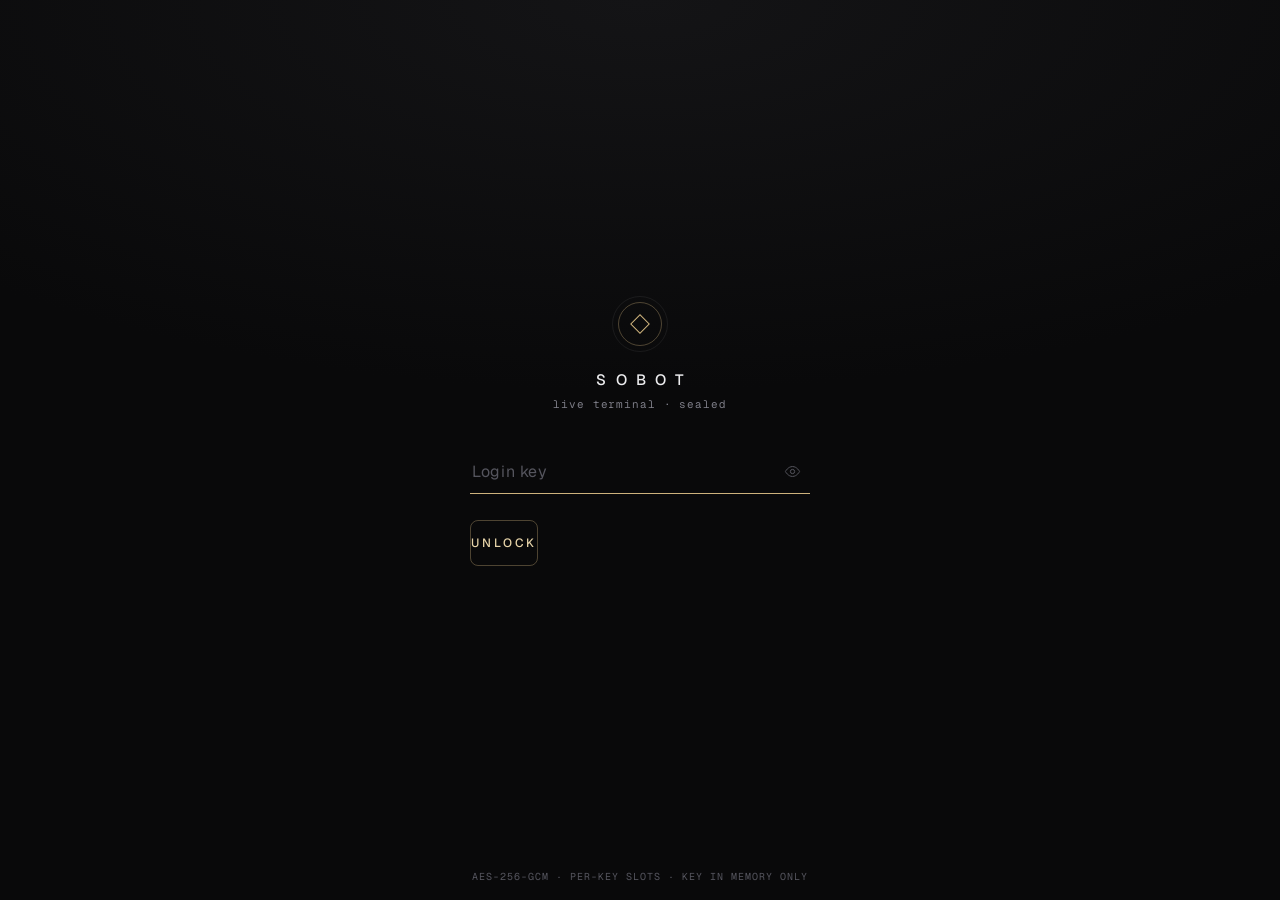
<file: index.html>
<!doctype html>
<html lang="en">
<head>
<meta charset="utf-8">
<meta name="viewport" content="width=device-width,initial-scale=1,viewport-fit=cover">
<meta http-equiv="Content-Security-Policy" content="default-src 'none'; script-src 'self'; style-src 'self' 'unsafe-inline'; font-src 'self'; img-src 'self' data: https://a.espncdn.com https://i.ytimg.com; manifest-src 'self'; worker-src 'self'; connect-src 'self' https://api.github.com https://gist.githubusercontent.com https://site.api.espn.com https://site.web.api.espn.com https://data-api.binance.vision https://fapi.binance.com wss://data-stream.binance.vision; base-uri 'none'; form-action 'none'; object-src 'none'; media-src 'self'; frame-src 'self' https://www.youtube-nocookie.com https://www.youtube.com">
<meta name="referrer" content="strict-origin-when-cross-origin">
<meta name="robots" content="noindex,nofollow,noarchive,nosnippet,noimageindex">
<meta name="googlebot" content="noindex,nofollow">
<meta name="theme-color" content="#09090a">
<meta name="color-scheme" content="dark">
<meta name="apple-mobile-web-app-capable" content="yes">
<meta name="mobile-web-app-capable" content="yes">
<meta name="apple-mobile-web-app-status-bar-style" content="black-translucent">
<meta name="format-detection" content="telephone=no">
<title>SOBOT</title>
<link rel="manifest" href="manifest.webmanifest">
<link rel="icon" href="icon-192.png">
<link rel="apple-touch-icon" href="icon-512.png">
<link rel="preload" href="fonts/geist.woff2" as="font" type="font/woff2" crossorigin>
<link rel="preload" href="fonts/geistmono.woff2" as="font" type="font/woff2" crossorigin>
<link rel="stylesheet" href="sobot.css">
<link rel="stylesheet" href="play.css">
<link rel="stylesheet" href="tutorial-video.css">
</head>
<body>
<section id="gate" class="gate" aria-label="Unlock">
  <div class="gate-body">
    <div class="crest" aria-hidden="true"></div>
    <div class="brand">SOBOT</div>
    <div class="gate-sub">live terminal · sealed</div>
    <form id="unlock" autocomplete="off" novalidate>
      <label class="field">
        <input id="pass" type="password" inputmode="text" autocomplete="off" autocapitalize="off" spellcheck="false" placeholder="Login key" aria-label="Login key">
        <button id="peek" type="button" class="peek" aria-label="Show login key"><svg viewBox="0 0 24 24"><path d="M2 12s3.6-7 10-7 10 7 10 7-3.6 7-10 7S2 12 2 12z"/><circle cx="12" cy="12" r="3"/></svg></button>
      </label>
      <button id="go" class="unseal" type="submit"><span>Unlock</span></button>
      <div id="gate-msg" class="gate-msg" role="status" aria-live="polite"></div>
    </form>
  </div>
  <div class="gate-foot">AES-256-GCM · per-key slots · key in memory only</div>
</section>

<div id="app" class="app hidden" aria-hidden="true">
  <header class="top">
    <div class="mark">SOBOT<i></i></div>
    <span class="clock num" id="clock"></span>
    <button id="fresh" class="fresh" type="button" aria-label="Data freshness"><i></i><span>—</span></button>
    <button id="langbtn" class="iconbtn" type="button" aria-label="Language" title="Language"><span class="lang-mark">अ</span></button>
    <button id="alertbtn" class="iconbtn" type="button" aria-label="Price alerts" title="Price alerts">
      <svg viewBox="0 0 24 24" class="ico"><path d="M12 4a5 5 0 0 1 5 5v2.2c0 .8.3 1.6.9 2.2L19 15H5l1.1-1.6A3.2 3.2 0 0 0 7 11.2V9a5 5 0 0 1 5-5z"/><path d="M9 15a3 3 0 0 0 6 0"/></svg>
    </button>
    <button id="lock" class="lockbtn" type="button" aria-label="Lock now">
      <svg viewBox="0 0 36 36" class="idle-ring"><circle cx="18" cy="18" r="16"/></svg>
      <svg viewBox="0 0 24 24" class="ico"><path d="M7 11V8a5 5 0 0 1 10 0v3"/><rect x="5" y="11" width="14" height="10" rx="2"/></svg>
    </button>
  </header>
  <div class="tape" aria-label="Live ticker"><div class="tape-track" id="tape"></div></div>
  <main id="view" tabindex="-1"></main>
  <nav class="dock" id="dock" aria-label="Sections">
    <i class="dock-pill" id="pill"></i>
    <button data-go="home"><svg viewBox="0 0 24 24"><path d="M4 10.5 12 4l8 6.5V20H4z"/><path d="M10 20v-5h4v5"/></svg><span>Home</span></button>
    <button data-go="pulse"><svg viewBox="0 0 24 24"><path d="M3 17l5-6 4 3 4-7 5 5"/><path d="M3 21h18"/></svg><span>Markets</span></button>
    <button data-go="world"><svg viewBox="0 0 24 24"><circle cx="12" cy="12" r="9"/><path d="M3 12h18M12 3c2.6 2.8 3.9 5.8 3.9 9s-1.3 6.2-3.9 9c-2.6-2.8-3.9-5.8-3.9-9S9.4 5.8 12 3z"/></svg><span>News</span></button>
    <button data-go="play"><svg viewBox="0 0 24 24"><rect x="4" y="4" width="16" height="16" rx="3"/><path d="M9 8l8 4-8 4z"/></svg><span data-i18n="play">Play</span></button>
    <button data-go="sports"><svg viewBox="0 0 24 24"><circle cx="12" cy="12" r="9"/><path d="M12 7l4 3-1.5 4.8h-5L8 10z"/><path d="M12 3v4M21 10.5l-5-.5M18 19l-3.5-4.2M6 19l3.5-4.2M3 10.5l5-.5"/></svg><span>Sports</span></button>
  </nav>
  <div id="toast" class="toast" role="status" aria-live="polite"></div>
</div>
<script src="config.js"></script>
<script src="markets_x.js"></script>
<script src="feed.js"></script>
<script src="world.js"></script>
<script src="live.js"></script>
<script src="chi.js"></script>
<script src="play.js"></script>
<script src="teach.js"></script>
<script src="tutorial-video.js"></script>
<script src="chi9.js"></script>
<script src="app.js"></script>
</body>
</html>
</file>
<file: sobot.css>
/* SOBOT · live terminal. Graphite + champagne. Self-hosted Geist / Geist Mono (OFL). */
@font-face{font-family:Geist;src:url(fonts/geist.woff2) format('woff2');font-weight:100 900;font-display:swap}
@font-face{font-family:GeistMono;src:url(fonts/geistmono.woff2) format('woff2');font-weight:100 900;font-display:swap}
:root{
  --bg:#09090a;--s0:#0d0d0f;--s1:#111113;--s2:#17171a;--s3:#1e1e22;
  --line:rgba(255,255,255,.065);--line2:rgba(255,255,255,.11);
  --tx:#ececee;--tx2:#b4b4bb;--mu:#7d7d87;--dim:#55555e;
  --gold:#cdb27c;--gold2:#e6d3a8;--goldd:rgba(205,178,124,.14);--goldl:rgba(205,178,124,.35);
  --up:#5fb98e;--dn:#d9706b;--upd:rgba(95,185,142,.13);--dnd:rgba(217,112,107,.13);--amb:#d2a54f;
  --sans:Geist,-apple-system,BlinkMacSystemFont,'Segoe UI',Inter,system-ui,sans-serif;
  --mono:GeistMono,ui-monospace,SFMono-Regular,Menlo,monospace;
  --r:10px;--ease:cubic-bezier(.22,.8,.24,1);
  --safe-b:env(safe-area-inset-bottom,0px);--safe-t:env(safe-area-inset-top,0px);
  --dockbg:rgba(11,11,12,.92);--topbg:rgba(9,9,10,.86)
}
html[data-theme=light]{
  color-scheme:light;
  --bg:#f4f2ed;--s0:#faf8f4;--s1:#ffffff;--s2:#f0eee8;--s3:#e7e3da;
  --line:rgba(20,18,14,.08);--line2:rgba(20,18,14,.14);
  --tx:#1a1916;--tx2:#4a4843;--mu:#6f6c65;--dim:#8a8680;
  --gold:#8a6d32;--gold2:#6e5420;--goldd:rgba(138,109,50,.12);--goldl:rgba(138,109,50,.35);
  --up:#1f7a4d;--dn:#b44540;--upd:rgba(31,122,77,.12);--dnd:rgba(180,69,64,.12);--amb:#9a6f1c;
  --dockbg:rgba(250,248,244,.94);--topbg:rgba(244,242,237,.9)
}
*{box-sizing:border-box;margin:0;padding:0}
html{background:var(--bg);color-scheme:dark;-webkit-text-size-adjust:100%;text-size-adjust:100%}
body{font:400 13px/1.45 var(--sans);color:var(--tx);background:var(--bg);min-height:100vh;-webkit-font-smoothing:antialiased;-moz-osx-font-smoothing:grayscale;font-feature-settings:'ss01','cv11';overscroll-behavior-y:none;-webkit-tap-highlight-color:transparent}
button{font:inherit;color:inherit;background:none;border:0;cursor:pointer}
a{color:inherit;text-decoration:none}
input{font:inherit;color:inherit}
.hidden{display:none!important}
.num,.m{font-family:var(--mono);font-variant-numeric:tabular-nums;font-feature-settings:'tnum','zero' 0;letter-spacing:-.01em}
.up{color:var(--up)}.dn,.down{color:var(--dn)}.flat{color:var(--mu)}
.mu{color:var(--mu)}.dim{color:var(--dim)}.gold{color:var(--gold)}.tx2{color:var(--tx2)}
::selection{background:var(--goldl)}

/* ── gate ── */
.gate{position:fixed;inset:0;z-index:50;display:flex;flex-direction:column;align-items:center;justify-content:center;padding:32px 28px calc(28px + var(--safe-b));background:radial-gradient(120% 70% at 50% 0%,#141416 0%,var(--bg) 62%);transition:opacity .5s var(--ease)}
.gate.leaving{opacity:0;pointer-events:none}
.gate-body{width:min(100%,340px);display:flex;flex-direction:column;align-items:stretch}
.crest{width:44px;height:44px;margin:0 auto 26px;border:1px solid var(--goldl);border-radius:50%;display:grid;place-items:center;position:relative}
.crest::before{content:'';width:12px;height:12px;border:1px solid var(--gold);transform:rotate(45deg)}
.crest::after{content:'';position:absolute;inset:-7px;border-radius:50%;border:1px solid var(--line)}
.gate.working .crest::after{border-top-color:var(--gold);animation:spin 1.1s linear infinite}
.brand{font:500 15px/1 var(--sans);letter-spacing:.62em;text-indent:.62em;text-align:center;color:var(--tx)}
.gate-sub{margin:12px 0 40px;text-align:center;font:400 11px/1 var(--mono);letter-spacing:.08em;color:var(--mu)}
.field{display:flex;align-items:center;border-bottom:1px solid var(--line2);transition:border-color .25s}
.field:focus-within{border-color:var(--gold)}
.field input{flex:1;min-width:0;background:none;border:0;outline:0;padding:12px 2px;font:400 16px/1.2 var(--mono);letter-spacing:.06em}
.field input::placeholder{color:var(--dim);letter-spacing:.04em;font-family:var(--sans)}
.peek{width:36px;height:36px;color:var(--dim);display:grid;place-items:center}
.peek svg{width:17px;height:17px;fill:none;stroke:currentColor;stroke-width:1.4}
.peek.on{color:var(--gold)}
.unseal{margin-top:26px;height:46px;border:1px solid var(--goldl);border-radius:8px;color:var(--gold2);font:500 12px/1 var(--sans);letter-spacing:.24em;text-transform:uppercase;transition:background .2s,border-color .2s,transform .12s}
.unseal:hover{background:var(--goldd);border-color:var(--gold)}
.unseal:active{transform:scale(.985)}
.unseal:disabled{opacity:.5}
.bio{margin-top:12px;height:42px;border:1px solid var(--line2);border-radius:8px;color:var(--tx2);font-size:12px;letter-spacing:.04em}
.gate-msg{min-height:20px;margin-top:16px;text-align:center;font-size:12px;color:var(--mu)}
.gate-msg.err{color:var(--dn)}
#remember-wrap{display:flex;gap:8px;align-items:center;justify-content:center}
#remember-wrap input{accent-color:var(--gold)}
.gate-foot{position:absolute;bottom:calc(18px + var(--safe-b));font:400 10px/1 var(--mono);letter-spacing:.1em;color:var(--dim);text-transform:uppercase}
.shake{animation:shake .42s}

/* ── shell ── */
.app{min-height:100vh;padding-bottom:calc(74px + var(--safe-b))}
.app.reveal{animation:fadein .6s var(--ease) backwards}
.top{position:sticky;top:0;z-index:20;display:flex;align-items:center;gap:6px;height:calc(48px + var(--safe-t));padding:var(--safe-t) 16px 0;background:var(--topbg);-webkit-backdrop-filter:saturate(1.2) blur(14px);backdrop-filter:saturate(1.2) blur(14px);border-bottom:1px solid var(--line)}
.mark{font:500 12px/1 var(--sans);letter-spacing:.5em;color:var(--tx)}
.mark i{display:inline-block;width:5px;height:5px;margin:0 0 2px 2px;background:var(--gold);transform:rotate(45deg)}
.clock{margin-left:auto;font:400 11px/1 var(--mono);color:var(--mu)}
.fresh{display:flex;align-items:center;gap:6px;height:26px;padding:0 9px;border:1px solid var(--line);border-radius:6px;font:400 10.5px/1 var(--mono);color:var(--mu)}
.fresh i{width:5px;height:5px;border-radius:50%;background:var(--up)}
.fresh.stale i{background:var(--amb)}.fresh.dead i{background:var(--dn)}
.lockbtn{position:relative;width:30px;height:30px;display:grid;place-items:center;color:var(--tx2)}
.lockbtn .ico{width:15px;height:15px;fill:none;stroke:currentColor;stroke-width:1.5}
.idle-ring{position:absolute;inset:0;width:30px;height:30px;transform:rotate(-90deg)}
.idle-ring circle{fill:none;stroke:var(--line2);stroke-width:1;stroke-dasharray:100.5;stroke-dashoffset:0;transition:stroke-dashoffset 1s linear}
.lockbtn.warn{color:var(--amb)}.lockbtn.warn .idle-ring circle{stroke:var(--amb)}
.tape{height:28px;overflow:hidden;border-bottom:1px solid var(--line);background:var(--s0);-webkit-mask:linear-gradient(90deg,transparent,#000 4%,#000 96%,transparent);mask:linear-gradient(90deg,transparent,#000 4%,#000 96%,transparent)}
.tape-track{display:flex;width:max-content;height:100%;align-items:center;animation:tape 80s linear infinite}
.tk{display:flex;align-items:center;gap:6px;padding:0 14px;font:400 11px/1 var(--mono);color:var(--tx2);white-space:nowrap;border-right:1px solid var(--line)}
.tk b{font:500 10px/1 var(--sans);letter-spacing:.08em;color:var(--mu);text-transform:uppercase}
.tk.flash-up .px{color:var(--up)}.tk.flash-down .px{color:var(--dn)}
#view{outline:0;display:block;max-width:1240px;margin:0 auto;padding:14px 14px 10px}
.view{animation:fadein .28s var(--ease) backwards}

/* ── dock ── */
.dock{position:fixed;z-index:30;left:0;right:0;bottom:0;display:flex;height:calc(60px + var(--safe-b));padding:0 6px var(--safe-b);background:var(--dockbg);-webkit-backdrop-filter:saturate(1.2) blur(16px);backdrop-filter:saturate(1.2) blur(16px);border-top:1px solid var(--line)}
.dock button{flex:1;display:flex;flex-direction:column;align-items:center;justify-content:center;gap:3px;color:var(--dim);font:500 8.5px/1 var(--sans);letter-spacing:.08em;text-transform:uppercase;transition:color .2s;min-width:0}
.dock svg{width:19px;height:19px;fill:none;stroke:currentColor;stroke-width:1.4;stroke-linecap:round;stroke-linejoin:round}
.dock button.on{color:var(--tx)}
.dock-pill{position:absolute;top:-1px;left:0;height:1px;background:var(--gold);transition:transform .35s var(--ease),width .35s var(--ease)}

/* ── typography / layout ── */
.h{display:flex;align-items:baseline;justify-content:space-between;gap:10px;margin:22px 2px 9px}
.h:first-child{margin-top:4px}
.h h2{font:500 10.5px/1 var(--sans);letter-spacing:.16em;text-transform:uppercase;color:var(--tx2)}
.h small{font:400 10.5px/1.2 var(--mono);color:var(--dim);text-align:right}
.cols{display:grid;gap:0 18px}
.p{background:var(--s1);border:1px solid var(--line);border-radius:var(--r);overflow:hidden}
.p+.p{margin-top:10px}
.pp{padding:14px}
.lbl{font:500 10px/1.2 var(--sans);letter-spacing:.13em;text-transform:uppercase;color:var(--mu)}
.note{font-size:11.5px;color:var(--mu);line-height:1.5}
.p .note{padding:10px 14px;border-top:1px solid var(--line)}
.pp .note,.note.bare{padding:0;border:0}
.src{display:block;margin:7px 2px 0;font:400 10px/1.4 var(--mono);color:var(--dim)}
.pad{height:8px}

/* hero */
.hero{padding:16px 16px 0}
.hero .row1{display:flex;justify-content:space-between;align-items:flex-start;gap:8px}
.big{font:300 34px/1.05 var(--sans);letter-spacing:-.025em;font-variant-numeric:tabular-nums;margin-top:8px}
.big small{font-size:18px;color:var(--mu);margin-left:2px}
.sub{display:flex;flex-wrap:wrap;gap:4px 14px;margin-top:8px;font:400 12px/1.3 var(--mono)}
.sub span{color:var(--mu)}.sub b{font-weight:500}
.tag{display:inline-flex;align-items:center;height:19px;padding:0 7px;border:1px solid var(--line2);border-radius:4px;font:500 9.5px/1 var(--sans);letter-spacing:.14em;text-transform:uppercase;color:var(--mu);white-space:nowrap}
.tag.g{border-color:var(--goldl);color:var(--gold)}
.tag.u{border-color:rgba(95,185,142,.35);color:var(--up)}
.tag.d{border-color:rgba(217,112,107,.35);color:var(--dn)}
.tag.a{border-color:rgba(210,165,79,.35);color:var(--amb)}
.chartw{position:relative;margin:10px -16px 0}
.chartw canvas{display:block;width:100%;height:150px;touch-action:pan-y}
.chartw.sm canvas{height:110px}
.scrub{position:absolute;top:6px;left:16px;font:400 10.5px/1.35 var(--mono);color:var(--mu);opacity:0;transition:opacity .15s;pointer-events:none}
.scrub b{color:var(--tx);font-weight:500}
.scrub.on{opacity:1}
.tgl{display:inline-flex;border:1px solid var(--line);border-radius:6px;overflow:hidden}
.tgl button{height:22px;padding:0 9px;font:500 10px/1 var(--sans);letter-spacing:.08em;color:var(--mu);text-transform:uppercase}
.tgl button.on{background:var(--s3);color:var(--tx)}

/* KPI strip */
.kpis{display:grid;grid-template-columns:repeat(3,1fr);border-top:1px solid var(--line)}
.kpis>div{padding:11px 14px;border-right:1px solid var(--line);border-bottom:1px solid var(--line);min-width:0}
.kpis>div:nth-child(3n){border-right:0}
.kpis.k4{grid-template-columns:repeat(2,1fr)}
.kpis.k4>div:nth-child(3n){border-right:1px solid var(--line)}
.kpis.k4>div:nth-child(2n){border-right:0}
.kpis .v{margin-top:5px;font:400 14px/1.15 var(--mono);font-variant-numeric:tabular-nums;white-space:nowrap;overflow:hidden;text-overflow:ellipsis}
.kpis .v small{font-size:10.5px;color:var(--mu)}
.p>.kpis:first-child{border-top:0}
.kpis>div.last-row{border-bottom:0}

/* tables */
.tw{overflow-x:auto;-webkit-overflow-scrolling:touch;scrollbar-width:none}
.tw::-webkit-scrollbar{display:none}
table.t{width:100%;border-collapse:collapse;font-size:12px}
.t th{position:sticky;top:0;padding:8px 10px;background:var(--s1);border-bottom:1px solid var(--line);font:500 9.5px/1 var(--sans);letter-spacing:.11em;text-transform:uppercase;color:var(--dim);text-align:right;white-space:nowrap}
.t td{padding:8px 10px;border-bottom:1px solid var(--line);text-align:right;font-family:var(--mono);font-variant-numeric:tabular-nums;white-space:nowrap;color:var(--tx)}
.t tr:last-child td{border-bottom:0}
.t th:first-child,.t td:first-child{text-align:left;padding-left:14px}
.t th:last-child,.t td:last-child{padding-right:14px}
.t td.l,.t th.l{text-align:left}
.t td.n{font-family:var(--sans);font-weight:500;letter-spacing:0}
.t td.n small{display:block;font:400 10px/1.3 var(--mono);color:var(--dim);margin-top:2px}
.t td.w{white-space:normal;min-width:160px;font-family:var(--sans)}
.t tbody tr{transition:background .15s}
.t tbody tr:hover{background:rgba(255,255,255,.018)}
.t tr.hl td{background:rgba(205,178,124,.05)}
.t tr.hl td:first-child{box-shadow:inset 2px 0 0 var(--gold)}
.t .bar{position:relative;display:inline-block;width:56px;height:3px;background:var(--line);border-radius:2px;vertical-align:middle;overflow:hidden}
.t .bar i{position:absolute;inset:0 auto 0 0;background:var(--tx2);border-radius:2px}
.t .bar.u i{background:var(--up)}.t .bar.d i{background:var(--dn)}.t .bar.g i{background:var(--gold)}
.t .bar.r i{left:auto;right:0}
.t .tag{height:17px;font-size:8.5px;padding:0 5px}
.t img.lg{width:16px;height:16px;object-fit:contain;vertical-align:-3px;margin-right:7px}
.dot{display:inline-block;width:6px;height:6px;border-radius:50%;background:var(--dim);vertical-align:1px;margin-right:7px}
.dot.u{background:var(--up)}.dot.d{background:var(--dn)}.dot.a{background:var(--amb)}.dot.g{background:var(--gold)}
.dot.live{background:var(--dn);animation:breathe 2s ease-in-out infinite}
.spk{width:64px;height:18px;vertical-align:middle;overflow:visible}
.spk path{fill:none;stroke-width:1.1;stroke-linejoin:round;stroke-linecap:round}
.spk.u path{stroke:var(--up)}.spk.d path{stroke:var(--dn)}.spk.f path{stroke:var(--mu)}.spk.g path{stroke:var(--gold)}

/* range */
.rng{position:relative;display:inline-block;width:64px;height:9px;vertical-align:middle}
.rng::before{content:'';position:absolute;left:0;right:0;top:4px;height:1px;background:var(--line2)}
.rng i{position:absolute;top:1px;width:1.5px;height:7px;background:var(--tx);margin-left:-.75px}

/* segmented */
.seg{position:relative;display:flex;gap:0;margin:0 -14px 12px;padding:0 10px;overflow-x:auto;scrollbar-width:none;border-bottom:1px solid var(--line)}
.seg::-webkit-scrollbar{display:none}
.seg button{position:relative;flex:none;height:36px;padding:0 10px;font:500 11px/1 var(--sans);letter-spacing:.08em;text-transform:uppercase;color:var(--mu);transition:color .2s;white-space:nowrap}
.seg button.on{color:var(--tx)}
.seg button .badge{margin-left:5px;font:500 9.5px/1 var(--mono);color:var(--dn)}
.seg-pill{position:absolute;bottom:-1px;left:0;height:1px;background:var(--gold);transition:transform .3s var(--ease),width .3s var(--ease)}
.seg.s2{margin:0 0 10px;padding:0;border:0;gap:6px}
.seg.s2 button{height:26px;padding:0 10px;border:1px solid var(--line);border-radius:6px;font-size:10px}
.seg.s2 button.on{border-color:var(--goldl);color:var(--gold2);background:var(--goldd)}
.seg.s2 .seg-pill{display:none}

/* lists */
.li{display:flex;gap:11px;align-items:flex-start;padding:10px 14px;border-bottom:1px solid var(--line)}
.li:last-child{border-bottom:0}
.li .t{flex:1;min-width:0}
.li .t b{display:block;font-weight:450;font-size:12.5px;line-height:1.4;color:var(--tx)}
.li .t span{display:block;margin-top:3px;font:400 10.5px/1.3 var(--mono);color:var(--dim)}
.li .r{flex:none;text-align:right;font:400 11.5px/1.3 var(--mono)}
.li .sev{flex:none;width:3px;align-self:stretch;border-radius:2px;background:var(--line2)}
.li .sev.s3{background:var(--dn)}.li .sev.s2{background:var(--amb)}.li .sev.s1{background:var(--dim)}
a.li:hover .t b{color:var(--gold2)}
.empty{padding:22px 14px;text-align:center;color:var(--dim);font-size:12px}
.sk{height:120px;border-radius:var(--r);background:linear-gradient(90deg,var(--s1),var(--s2),var(--s1));background-size:200% 100%;animation:shimmer 1.4s linear infinite}

/* sector heat */
.heat{display:grid;grid-template-columns:repeat(3,1fr);gap:1px;background:var(--line)}
.heat>div{padding:9px 10px;background:var(--s1);min-width:0}
.heat b{display:block;font:500 10.5px/1.2 var(--sans);color:var(--tx2);white-space:nowrap;overflow:hidden;text-overflow:ellipsis}
.heat span{display:block;margin-top:3px;font:400 12px/1 var(--mono)}

/* breadth */
.breadth{display:flex;height:4px;border-radius:2px;overflow:hidden;background:var(--line);margin:10px 0 8px}
.breadth i{display:block;height:100%}
.breadth .a{background:var(--up)}.breadth .d{background:var(--dn)}.breadth .n{background:var(--dim)}
.legend{display:flex;justify-content:space-between;font:400 11px/1 var(--mono);color:var(--mu)}

/* bars (daily) */
.days{display:flex;align-items:center;gap:3px;height:96px;padding:10px 14px}
.days>div{flex:1;display:flex;flex-direction:column;align-items:center;height:100%;justify-content:center;position:relative}
.days i{display:block;width:100%;max-width:16px;background:var(--up);opacity:.85;border-radius:1px}
.days i.neg{background:var(--dn)}
.days>div::before{content:'';position:absolute;left:0;right:0;top:50%;height:1px;background:var(--line)}
.days .pos{margin-top:auto;margin-bottom:50%}
.days .ng{margin-top:50%;margin-bottom:auto}
.days span{position:absolute;bottom:-2px;font:400 8.5px/1 var(--mono);color:var(--dim)}

/* world map */
.map{position:relative;background:#0b0b0d;border-bottom:1px solid var(--line)}
.map svg{display:block;width:100%;height:auto}
.map .land{fill:#1b1b1f;stroke:#2a2a30;stroke-width:.5}
.map .grid line{stroke:rgba(255,255,255,.035);stroke-width:.5}
.map .pin{stroke:none}
.map .pin.s3{fill:var(--dn)}.map .pin.s2{fill:var(--amb)}.map .pin.s1{fill:#8a8a93}
.map .halo{fill:none;stroke-width:.8}
.map .halo.s3{stroke:var(--dn)}.map .halo.s2{stroke:var(--amb)}
.map .pulse{animation:ping 2.6s var(--ease) infinite;transform-box:fill-box;transform-origin:center}
.map .cp{fill:none;stroke:var(--gold);stroke-width:1.1}
.map .cp.hi{fill:var(--gold)}
.map text{font:500 8px var(--sans);fill:var(--tx2);letter-spacing:.04em}
.map .mlegend{position:absolute;left:10px;bottom:8px;display:flex;gap:10px;font:400 9.5px/1 var(--mono);color:var(--mu)}
.map .mlegend i{display:inline-block;width:6px;height:6px;border-radius:50%;margin-right:4px;vertical-align:0}
.risk{display:flex;align-items:center;gap:14px}
.risk .lvl{display:flex;gap:3px}
.risk .lvl i{width:22px;height:6px;border-radius:1px;background:var(--s3)}
.risk .lvl i.on{background:var(--gold)}
.risk .lvl i.on.hot{background:var(--dn)}
.wp{display:flex;align-items:center;gap:6px;font:400 10.5px/1 var(--mono);color:var(--mu)}
.wp .bar{flex:1;height:3px;background:var(--line2);border-radius:2px;overflow:hidden;position:relative}
.wp .bar i{position:absolute;inset:0 auto 0 0;background:var(--gold)}

/* games */
.g{padding:11px 14px;border-bottom:1px solid var(--line)}
.g:last-child{border-bottom:0}
.g .meta{display:flex;justify-content:space-between;gap:8px;font:400 10px/1.2 var(--mono);color:var(--dim);margin-bottom:7px}
.g .meta b{font-weight:500;color:var(--mu);letter-spacing:.04em}
.g .meta .lvt{color:var(--dn)}
.g .tm{display:flex;align-items:center;gap:9px;padding:3px 0}
.g .tm .ab{flex:none;width:20px;height:20px;display:grid;place-items:center;font:600 8px/1 var(--sans);color:var(--mu);border-radius:4px;background:var(--s2);overflow:hidden}
.g .tm .ab img{width:20px;height:20px;object-fit:contain}
.g .tm .nm{flex:1;min-width:0;font-size:12.5px;white-space:nowrap;overflow:hidden;text-overflow:ellipsis;color:var(--tx2)}
.g .tm.win .nm{color:var(--tx);font-weight:500}
.g .tm .sc{font:400 13px/1 var(--mono);color:var(--tx2);text-align:right}
.g .tm.win .sc{color:var(--tx)}
.g .tm.long{flex-wrap:wrap}.g .tm.long .sc{flex-basis:100%;padding-left:29px;font-size:11.5px;margin-top:2px;text-align:left}
.g .det{margin-top:6px;font-size:11px;color:var(--mu)}
.g .wp{margin-top:8px}
.bump{animation:bump 1.2s var(--ease)}

/* money */
.state{font:500 13px/1 var(--sans);letter-spacing:.32em;color:var(--gold)}
.state.armed{color:var(--dn)}
.capbar{height:3px;margin:14px 0 6px;background:var(--line2);border-radius:2px;overflow:hidden}
.capbar i{display:block;height:100%;background:var(--gold);width:0;transition:width 1s var(--ease)}
.ck{flex:none;width:16px;height:16px;border-radius:50%;display:grid;place-items:center;font-size:9px;border:1px solid var(--line2);color:var(--dim)}
.ck.y{border-color:rgba(95,185,142,.5);color:var(--up)}
.ck.n{border-color:rgba(217,112,107,.4);color:var(--dn)}
code{font:400 11px var(--mono);color:var(--gold2)}

.toast{position:fixed;left:50%;bottom:calc(76px + var(--safe-b));z-index:60;transform:translate(-50%,10px);padding:9px 14px;border:1px solid var(--line2);border-radius:8px;background:var(--s2);font-size:12px;color:var(--tx2);opacity:0;pointer-events:none;transition:opacity .2s,transform .2s var(--ease)}
.toast.on{opacity:1;transform:translate(-50%,0)}

@media (min-width:720px){
  .heat{grid-template-columns:repeat(5,1fr)}
  .kpis{grid-template-columns:repeat(6,1fr)}
  .kpis>div:nth-child(3n){border-right:1px solid var(--line)}
  .kpis>div:nth-child(6n){border-right:0}
  .kpis.k4{grid-template-columns:repeat(4,1fr)}
  .kpis.k4>div:nth-child(2n){border-right:1px solid var(--line)}.kpis.k4>div:nth-child(4n){border-right:0}
  .big{font-size:42px}
  .chartw canvas{height:190px}
}
@media (min-width:1000px){
  .app{padding:0 0 0 76px}
  .dock{top:0;right:auto;bottom:0;width:76px;height:auto;flex-direction:column;justify-content:flex-start;padding:70px 0 0;border-top:0;border-right:1px solid var(--line)}
  .dock button{flex:none;height:62px}
  .dock-pill{top:0;left:-1px;width:1px!important;height:62px}
  .top{padding-left:20px}
  #view{padding:18px 24px}
  .cols{grid-template-columns:1fr 1fr}
  .cols.c3{grid-template-columns:1.25fr 1fr}
  .seg{margin:0 0 14px;padding:0}
  .toast{bottom:24px}
}
@keyframes spin{to{transform:rotate(360deg)}}
@keyframes shake{20%{transform:translateX(-8px)}40%{transform:translateX(7px)}60%{transform:translateX(-4px)}80%{transform:translateX(2px)}}
@keyframes tape{to{transform:translateX(-50%)}}
@keyframes fadein{from{opacity:0;transform:translateY(4px)}}
@keyframes shimmer{to{background-position:-200% 0}}
@keyframes breathe{50%{opacity:.35}}
@keyframes ping{0%{opacity:.9;transform:scale(.6)}100%{opacity:0;transform:scale(2.4)}}
@keyframes bump{0%{color:var(--gold2)}100%{color:inherit}}
@media (prefers-reduced-motion:reduce){*,*::before,*::after{animation-duration:.001ms!important;animation-iteration-count:1!important;transition-duration:.001ms!important}}
.rl{margin-top:6px;font:300 26px/1 var(--sans)}.rl span{font-size:14px}
.rr{margin-left:auto;text-align:right}.rr .note{margin-top:6px}
.lg-h{background:var(--dn)}.lg-e{background:var(--amb)}.lg-w{background:#8a8a93}.lg-c{background:var(--gold);border-radius:0!important;transform:rotate(45deg)}
.state{margin-top:10px}.mt{margin-top:12px}
.mq{font-weight:500}
.hero .seg.s2{margin:0}
.brief p{font-size:12.5px;line-height:1.55;color:var(--tx2)}.brief p+p{margin-top:8px}
.cols{grid-template-columns:minmax(0,1fr)}
.cols>div{min-width:0}
#view{overflow-x:hidden}
@media (min-width:1000px){.cols{grid-template-columns:minmax(0,1fr) minmax(0,1fr)}.cols.c3{grid-template-columns:minmax(0,1.25fr) minmax(0,1fr)}}
.t td.w small{display:block;margin-top:3px;font:400 10px/1.35 var(--mono);color:var(--dim)}.t td.w a{display:block}
.amb{color:var(--amb)}.kx{font:400 10.5px/1 var(--mono);margin-top:3px}
.fng{position:relative;height:4px;margin:14px 0 8px;border-radius:2px;background:linear-gradient(90deg,#b8605c,#a88a4f 45%,#8a8a93 50%,#5f9f80 75%,#5fb98e)}
.fng i{position:absolute;top:-4px;width:2px;height:12px;margin-left:-1px;background:var(--tx);border-radius:1px}
.xs .t{width:100%}.xs .t th:first-child,.xs .t td:first-child{position:sticky;left:0;z-index:1;background:var(--s1);box-shadow:1px 0 0 var(--line)}
.xs .t td .spk{width:56px}
.kpis .v small.fl{display:block;margin-top:4px;font:400 10.5px/1.2 var(--mono);color:var(--mu);white-space:normal}

.news-row{display:flex;align-items:flex-start;justify-content:space-between;gap:10px;padding:10px 0;border-bottom:1px solid var(--line)}
.news-row .nm{font:500 13px/1.4 var(--sans)}
.news-row .meta{font:400 11px/1.4 var(--mono);color:var(--dim)}
.rowk{display:flex;align-items:center;justify-content:space-between;gap:10px;padding:12px 0;border-bottom:1px solid var(--line)}
.rowk .nm{font:500 14px/1.2 var(--sans)}
.rowk .meta{font:400 11px/1.4 var(--mono);color:var(--dim)}

.tv-grid{display:grid;grid-template-columns:1fr 1fr;gap:8px}
.tv-tile{text-align:left;padding:12px;border:1px solid var(--line);border-radius:10px;color:var(--tx);background:transparent}
.tv-tile .nm{display:block;font:500 13px/1.2 var(--sans)}
.tv-tile .meta{display:block;margin-top:4px;font:400 11px/1.3 var(--mono);color:var(--dim)}
.tv-stage{margin:0 0 12px;border-radius:10px;overflow:hidden;background:#000;aspect-ratio:16/9}
.tv-stage iframe{width:100%;height:100%;border:0}
.tv-stage.hidden{display:none}
.wx-card{padding-bottom:8px}
.wx-row{display:flex;gap:6px;overflow:auto;padding:4px 0 8px}
.wx{flex:0 0 auto;min-width:52px;font:400 10px/1.3 var(--mono);color:var(--tx2)}
.wx b{display:block;color:var(--dim)}
.fun{font:500 11px/1.4 var(--sans);letter-spacing:.12em;text-transform:uppercase;color:var(--gold2);margin:8px 0}
.play-actions{display:flex;flex-wrap:wrap;gap:8px;margin-bottom:10px}
.board{display:grid;grid-template-columns:repeat(4,1fr);gap:6px;margin-top:10px}
.sq{display:grid;place-items:center;min-height:44px;border:1px solid var(--line);border-radius:8px;font:500 10px/1.2 var(--sans);color:var(--tx2);text-align:center;padding:4px}
.sq.on{border-color:var(--gold);color:var(--gold2)}
.langbtn,.alertbtn{width:auto;min-width:30px;height:30px;padding:0 8px;color:var(--tx2);font:500 10px/1 var(--sans);letter-spacing:.08em;text-transform:uppercase}
.tutor{position:fixed;inset:0;background:rgba(0,0,0,.62);display:none;align-items:flex-end;z-index:80;animation:fade .25s ease}
.tutor.on{display:flex}
.tutor-card{width:100%;background:var(--bg,#111);border-top:1px solid var(--goldl);padding:22px 18px calc(22px + var(--safe-b,10px));border-radius:16px 16px 0 0;animation:rise .35s ease}
@keyframes rise{from{transform:translateY(24px);opacity:0}to{transform:none;opacity:1}}
.tutor-card h2{margin:8px 0 8px;font:500 18px/1.2 var(--sans)}
.tutor-card p{margin:0 0 16px;font:400 14px/1.55 var(--sans);color:var(--tx2)}
#play-sym{background:transparent;color:var(--tx);border:0;border-bottom:1px solid var(--line2);padding:8px 4px}

.top{gap:6px}
.top .clock{flex:1;min-width:0;overflow:hidden;text-overflow:ellipsis;white-space:nowrap;font-size:11px;letter-spacing:.04em}
.iconbtn{width:30px;height:30px;display:grid;place-items:center;color:var(--tx2);flex:0 0 30px;padding:0}
.iconbtn .ico{width:15px;height:15px;fill:none;stroke:currentColor;stroke-width:1.5;stroke-linejoin:round;stroke-linecap:round}
.iconbtn .lang-mark{font:600 12px/1 var(--sans);letter-spacing:0}
.iconbtn.on,.iconbtn[aria-pressed="true"]{color:var(--gold2)}
.tutor-card .issue{display:flex;gap:12px;align-items:stretch;margin-top:4px}
.tutor-card .act{flex:1;height:42px}
.tutor-card #tutor-skip{border-color:var(--line);color:var(--tx2)}

.linkish{background:none;border:0;color:var(--gold);font:500 10px/1 var(--sans);letter-spacing:.06em;text-transform:uppercase;padding:0 0 0 6px;cursor:pointer}
.issue.wrap{flex-wrap:wrap}
.issue.wrap input,.issue.wrap select,.issue.wrap label{flex:1 1 120px;min-width:0}
.issue.wrap label{display:flex;flex-direction:column;gap:4px;font:500 10px/1 var(--sans);letter-spacing:.08em;text-transform:uppercase;color:var(--mu)}
.issue.wrap label input,.issue.wrap label select{font:400 13px/1.3 var(--mono);color:var(--tx);background:transparent;border:0;border-bottom:1px solid var(--line2);padding:8px 2px}
.ads-slot{display:none;margin:12px 0;padding:16px;border:1px dashed var(--line2);border-radius:var(--r);color:var(--dim);text-align:center;letter-spacing:.12em;text-transform:uppercase;font:500 10px/1 var(--sans)}
.ads-slot.on{display:block}
html[data-theme=light] .dock,html[data-theme=light] .top{color:var(--tx)}
.act.on{border-color:var(--goldl);color:var(--gold2);background:var(--goldd)}

.t td small{display:block;margin-top:2px;color:var(--mu);font:400 10.5px/1.35 var(--sans);letter-spacing:0}
.t td.l{white-space:normal}

.live-grid{display:grid;grid-template-columns:1fr 1fr;gap:10px}
@media (min-width:800px){.live-grid{grid-template-columns:1fr 1fr 1fr}}
.live-tile{background:var(--s1);border:1px solid var(--line);border-radius:12px;overflow:hidden;box-shadow:0 10px 28px rgba(0,0,0,.22)}
.live-frame{position:relative;aspect-ratio:16/9;background:#050506}
.live-frame iframe{position:absolute;inset:0;width:100%;height:100%;border:0;display:block}
.live-ph{position:absolute;inset:0;background:linear-gradient(180deg,var(--s2),#050506)}
.live-bar{display:flex;align-items:center;gap:8px;padding:8px 10px;min-width:0}
.live-bar .nm{flex:1;min-width:0;font:500 11px/1.2 var(--sans);letter-spacing:.03em;white-space:nowrap;overflow:hidden;text-overflow:ellipsis}
.live-pip{width:7px;height:7px;border-radius:50%;background:#e24b4b;box-shadow:0 0 0 3px rgba(226,75,75,.2);flex:none;animation:breathe 1.6s ease-in-out infinite}
.live-mute{flex:none;height:26px;padding:0 8px;border:1px solid var(--line2);border-radius:6px;font:500 8.5px/1 var(--sans);letter-spacing:.08em;text-transform:uppercase;color:var(--tx2);white-space:nowrap}
.live-mute:not(.on){border-color:var(--goldl);color:var(--gold2)}


.live-fallback{position:absolute;inset:0;background:#050506}
.live-fallback img{width:100%;height:100%;object-fit:cover;display:block;opacity:.85}
.live-fallback .live-open{position:absolute;left:50%;bottom:12px;transform:translateX(-50%);z-index:1;padding:7px 12px;border-radius:8px;border:1px solid rgba(255,255,255,.2);background:rgba(8,8,10,.82);color:#f2efe8;font:500 10px/1 var(--sans);letter-spacing:.08em;text-transform:uppercase;white-space:nowrap}
.live-grid,.live-tile{position:relative;z-index:18}
body.tutor-behind #tutor{z-index:15;background:transparent;pointer-events:none;align-items:flex-end;top:auto;inset:auto 0 0 0}
body.tutor-behind #tutor .tutor-card{pointer-events:auto;padding:12px 16px calc(12px + var(--safe-b,10px));box-shadow:0 -8px 24px rgba(0,0,0,.35)}
body.tutor-behind #tutor .tutor-card h2{font-size:15px;margin:4px 0 4px}
body.tutor-behind #tutor .tutor-card p{font-size:12.5px;margin:0 0 10px;max-height:4.6em;overflow:hidden}


.kpis .v.wrap{white-space:normal;overflow:visible;text-overflow:clip;line-height:1.3;font-size:12.5px}
#view .p,#view .live-tile,.play .tile{animation:rise .38s var(--ease,ease)}
.skel{display:block;height:10px;border-radius:6px;margin:0 0 8px;background:linear-gradient(90deg,var(--s2),var(--s1),var(--s2));background-size:200% 100%;animation:skel 1.2s ease infinite}
.skel.skel-line{width:100%}.skel.short{width:56%}
@keyframes skel{to{background-position:-200% 0}}
.empty .skel{opacity:.7}
@media (max-width:390px){
  .top{gap:4px;padding-left:12px;padding-right:12px}
  .top .mark{letter-spacing:.12em;font-size:12px}
  .dock button{font-size:8px;letter-spacing:.06em}
  .kpis .v.wrap{font-size:12px}
}
</file>
<file: play.css>
/* Sobot Play — live floor. Graphite + champagne. Play-money only. */
.play.floor{padding-bottom:8px}
.play .hud{display:grid;grid-template-columns:1.2fr .9fr .7fr .7fr;gap:0;border:1px solid var(--line);border-radius:12px;overflow:hidden;background:var(--s1);margin:8px 0 10px}
.play .hud>div{padding:10px 12px;border-right:1px solid var(--line);min-width:0}
.play .hud>div:last-child{border-right:0}
.play .hud .lbl{font:500 9px/1 var(--sans);letter-spacing:.1em;text-transform:uppercase;color:var(--tx2)}
.play .hud .v{margin-top:5px;font:500 16px/1.1 var(--mono);white-space:nowrap;overflow:hidden;text-overflow:ellipsis}
.play .hud .v.gold,.play .gold{color:var(--gold2)}
.play .hud-tools{display:flex;gap:6px;align-items:center;justify-content:flex-end;margin-top:6px}
.play .chip-bet,.play .snd{height:26px;padding:0 8px;border:1px solid var(--line2);border-radius:6px;font:500 10px/1 var(--sans);letter-spacing:.06em;text-transform:uppercase;color:var(--tx2);background:transparent}
.play .chip-bet.on,.play .snd.on{border-color:var(--goldl);color:var(--gold2)}
.play .feedbar{display:flex;gap:10px;overflow:hidden;height:32px;align-items:center;border:1px solid var(--line);border-radius:8px;background:rgba(0,0,0,.25);margin:0 0 12px;padding:0 10px;mask-image:linear-gradient(90deg,transparent,#000 8%,#000 92%,transparent)}
.play .feedbar .pip{width:6px;height:6px;border-radius:50%;background:#e24b4b;box-shadow:0 0 0 3px rgba(226,75,75,.2);flex:none;animation:breathe 1.6s ease-in-out infinite}
.play .feed-track{display:flex;gap:22px;white-space:nowrap;animation:playmarq 28s linear infinite;font:500 11px/1 var(--sans);color:var(--tx2)}
.play .feed-track b{color:var(--tx);font-weight:500}
.play .feed-track .up{color:var(--up)}.play .feed-track .dn{color:var(--dn)}
@keyframes playmarq{from{transform:translateX(0)}to{transform:translateX(-50%)}}
.play .lobby{display:grid;grid-template-columns:1fr 1fr;gap:10px}
@media(min-width:720px){.play .lobby{grid-template-columns:1fr 1fr 1fr 1fr}}
.play .tile{position:relative;text-align:left;padding:14px 14px 16px;border:1px solid var(--line);border-radius:14px;background:linear-gradient(180deg,var(--s1),rgba(0,0,0,.25));box-shadow:0 10px 28px rgba(0,0,0,.22);min-height:118px;overflow:hidden}
.play .tile:after{content:"";position:absolute;inset:auto -20% -40% auto;width:120px;height:120px;border-radius:50%;background:radial-gradient(circle,rgba(212,175,122,.12),transparent 70%);pointer-events:none}
.play .tile .k{font:500 9px/1 var(--sans);letter-spacing:.12em;text-transform:uppercase;color:var(--gold2)}
.play .tile h3{margin:8px 0 4px;font:500 16px/1.15 var(--sans)}
.play .tile p{margin:0;font:400 11.5px/1.4 var(--sans);color:var(--tx2)}
.play .tile .live-cd{position:absolute;top:12px;right:12px;font:500 11px/1 var(--mono);color:var(--gold2)}
.play .missions{margin:14px 0 10px;display:flex;gap:8px;overflow:auto;padding-bottom:4px}
.play .mission{flex:0 0 auto;min-width:160px;border:1px solid var(--line);border-radius:10px;padding:10px 12px;background:var(--s1)}
.play .mission b{display:block;font:500 12px/1.2 var(--sans);margin-bottom:4px}
.play .mission .hint{margin:0;font-size:11px;color:var(--tx2)}
.play .mission.done{border-color:var(--goldl)}
.play .lb{margin-top:8px}
.play .lb .row{display:flex;align-items:center;gap:8px;padding:8px 0;border-bottom:1px solid var(--line)}
.play .lb .row.you{color:var(--gold2)}
.play .lb .rk{width:22px;font:500 11px var(--mono);color:var(--tx2)}
.play table-wrap,.play .table{margin-top:4px}
.play .back{height:32px;padding:0 10px;border:1px solid var(--line);border-radius:8px;font:500 10px/1 var(--sans);letter-spacing:.08em;text-transform:uppercase;color:var(--tx2);margin:0 0 10px}
.play .table-stage{position:relative;border:1px solid var(--line);border-radius:16px;background:radial-gradient(ellipse at 50% 0%,#1a1c18, #0b0c0b 62%);overflow:hidden;min-height:220px}
.play .roulette-wheel{--spin:0deg;--ball:0deg;width:220px;height:220px;margin:18px auto 8px;border-radius:50%;position:relative;background:conic-gradient(#1a1a1a 0 9.73deg,#8b1e1e 0 19.46deg,#1a1a1a 0 29.19deg,#8b1e1e 0 38.92deg,#1a1a1a 0 48.65deg,#8b1e1e 0 58.38deg,#1a1a1a 0 68.11deg,#8b1e1e 0 77.84deg,#1a1a1a 0 87.57deg,#8b1e1e 0 97.3deg,#1a1a1a 0 107.03deg,#8b1e1e 0 116.76deg,#1a1a1a 0 126.49deg,#8b1e1e 0 136.22deg,#1a1a1a 0 145.95deg,#8b1e1e 0 155.68deg,#1a1a1a 0 165.41deg,#8b1e1e 0 175.14deg,#1a1a1a 0 184.87deg,#8b1e1e 0 194.6deg,#1a1a1a 0 204.33deg,#8b1e1e 0 214.06deg,#1a1a1a 0 223.79deg,#8b1e1e 0 233.52deg,#1a1a1a 0 243.25deg,#8b1e1e 0 252.98deg,#1a1a1a 0 262.71deg,#8b1e1e 0 272.44deg,#1a1a1a 0 282.17deg,#8b1e1e 0 291.9deg,#1a1a1a 0 301.63deg,#8b1e1e 0 311.36deg,#1a1a1a 0 321.09deg,#8b1e1e 0 330.82deg,#1a1a1a 0 340.55deg,#8b1e1e 0 350.28deg,#0d5c32 0 360deg);box-shadow:0 0 0 10px #c9b089,0 0 0 14px #2a2418,0 24px 40px rgba(0,0,0,.45);transform:rotate(var(--spin));transform-origin:50% 50%;will-change:transform}
.play .roulette-wheel .hub{position:absolute;inset:28%;border-radius:50%;background:radial-gradient(circle at 35% 30%,#f0e6d0,#8a7350 55%,#3a3224);box-shadow:inset 0 0 0 2px rgba(0,0,0,.35)}
.play .roulette-ball{position:absolute;left:50%;top:8px;width:10px;height:10px;margin-left:-5px;border-radius:50%;background:radial-gradient(circle at 30% 30%,#fff,#cfc7b6);box-shadow:0 0 6px rgba(255,255,255,.5);transform-origin:50% 102px;transform:rotate(var(--ball))}
.play .rv-cd{text-align:center;font:500 13px/1.3 var(--sans);color:var(--gold2);letter-spacing:.08em;text-transform:uppercase;padding:6px 0 12px}
.play .rv-bets{display:grid;grid-template-columns:repeat(4,1fr);gap:8px;padding:0 10px 12px}
.play .rv-bets button,.play .acts button,.play .bj-acts button{height:40px;border:1px solid var(--line2);border-radius:8px;background:rgba(0,0,0,.25);color:var(--tx);font:500 11px/1 var(--sans);letter-spacing:.06em;text-transform:uppercase}
.play .rv-bets button.red{background:rgba(139,30,30,.45)}
.play .rv-bets button.black{background:rgba(20,20,20,.7)}
.play .rv-bets button.green{background:rgba(13,92,50,.5)}
.play .rv-bets button.on{border-color:var(--gold);box-shadow:0 0 0 1px var(--goldl)}
.play .bots{display:flex;flex-wrap:wrap;gap:6px;padding:0 12px 14px}
.play .bots span{font:500 10px/1 var(--sans);padding:5px 8px;border-radius:99px;border:1px solid var(--line);color:var(--tx2)}
.play .reels{display:flex;justify-content:center;gap:8px;height:120px;padding:18px 12px;perspective:400px}
.play .reel{width:72px;height:120px;border-radius:10px;border:1px solid var(--goldl);background:#0a0a0c;overflow:hidden;position:relative;box-shadow:inset 0 20px 20px rgba(0,0,0,.45),inset 0 -20px 20px rgba(0,0,0,.45)}
.play .reel .col{display:flex;flex-direction:column;align-items:center;will-change:transform}
.play .reel .sym{height:40px;display:grid;place-items:center;font-size:26px;color:var(--gold2)}
.play .reel.blur .col{filter:blur(3px)}
.play .win-xl{position:absolute;inset:0;display:grid;place-items:center;pointer-events:none;font:500 28px/1 var(--sans);color:var(--gold2);text-shadow:0 0 24px rgba(212,175,122,.6);animation:winpop .6s ease}
@keyframes winpop{from{transform:scale(.6);opacity:0}to{transform:scale(1);opacity:1}}
.play .confetti i{position:absolute;top:-8px;width:6px;height:10px;border-radius:1px;animation:fall 1.1s ease-in forwards}
@keyframes fall{to{transform:translateY(240px) rotate(220deg);opacity:0}}
.play .cards{display:flex;gap:8px;min-height:86px;padding:8px 0;align-items:flex-end}
.play .card{width:52px;height:74px;border-radius:7px;background:#f4efe6;color:#1a1210;display:flex;flex-direction:column;justify-content:space-between;padding:6px 7px;font:600 14px/1 var(--sans);box-shadow:0 8px 16px rgba(0,0,0,.35);animation:deal .28s ease}
.play .card.red{color:#9a1c1c}
.play .card.back{background:repeating-linear-gradient(45deg,#3a2a1a,#3a2a1a 6px,#2a1e14 6px,#2a1e14 12px);color:transparent}
@keyframes deal{from{transform:translateY(-16px) rotate(-6deg);opacity:0}to{transform:none;opacity:1}}
.play .crash-wrap{position:relative;height:220px}
.play .crash-wrap canvas{width:100%;height:220px;display:block}
.play .crash-mult{position:absolute;left:16px;top:16px;font:500 42px/1 var(--mono);color:var(--gold2)}
.play .crash-mult.boom{color:var(--dn)}
.play .plinko-wrap canvas,.play .board-wrap canvas{width:100%;display:block}
.play .mines{display:grid;grid-template-columns:repeat(5,1fr);gap:6px;padding:12px}
.play .mines button{aspect-ratio:1;border-radius:8px;border:1px solid var(--line2);background:var(--s2);color:var(--tx);font-size:16px}
.play .mines button.gem{border-color:var(--goldl);color:var(--gold2)}
.play .mines button.mine{background:#3a1212;color:#f2b4b4}
.play .dice-face{width:72px;height:72px;margin:16px auto;border-radius:12px;background:#f4efe6;color:#1a1210;display:grid;place-items:center;font:600 28px/1 var(--sans);box-shadow:0 10px 24px rgba(0,0,0,.35);animation:diceroll .5s ease}
@keyframes diceroll{0%{transform:rotateX(0) rotateY(0)}40%{transform:rotateX(220deg) rotateY(140deg)}100%{transform:none}}
.play .mono{display:grid;grid-template-columns:repeat(4,1fr);gap:6px;padding:10px}
.play .mono .sq{position:relative;min-height:54px}
.play .token{position:absolute;width:12px;height:12px;border-radius:50%;background:var(--gold);box-shadow:0 0 0 3px rgba(201,176,137,.3);left:50%;top:8px;margin-left:-6px;transition:left .35s ease,top .35s ease}
.play .result{text-align:center;padding:8px 12px 14px;font:500 13px/1.4 var(--sans);color:var(--tx2)}
.play .result.win{color:var(--up)}.play .result.lose{color:var(--dn)}
@media (max-width:390px){
  .play .hud{grid-template-columns:1fr 1fr}
  .play .hud>div{border-bottom:1px solid var(--line)}
  .play .hud>div:nth-child(2n){border-right:0}
  .play .hud>div:nth-child(n+3){border-bottom:0}
  .play .tile h3{font-size:15px}
}
@media (prefers-reduced-motion:reduce){
  .play .feed-track,.play .roulette-wheel,.play .roulette-ball,.play .reel .col{animation:none!important;transition:none!important}
}

.play .ml-auto{margin-left:auto}
.play .table-stage.pad{padding:16px}
.play .table-stage.tac{text-align:center}
.play .row-acts{display:flex;gap:8px;padding:10px 0}
.play .row-acts.center{justify-content:center;padding:0 0 14px}
.play .crash-acts{position:absolute;right:12px;bottom:12px;padding:0}
</file>
<file: tutorial-video.css>
/* Sobot video tutorial overlay. Graphite + champagne. Isolated from the main sheet. */
.tutvid{position:fixed;inset:0;z-index:120;display:none;background:#09090a;flex-direction:column;align-items:center;justify-content:center}
.tutvid.on{display:flex}
.tutvid video{width:100%;height:100%;object-fit:contain;background:#09090a;max-height:100%;max-width:100%}
.tutvid-bar{position:absolute;top:0;left:0;right:0;padding:calc(10px + var(--safe-t,0px)) 14px 16px;display:flex;justify-content:flex-end;pointer-events:none;background:linear-gradient(to bottom,rgba(9,9,10,.72),rgba(9,9,10,0))}
.tutvid-skip{pointer-events:auto;min-width:108px;height:36px;padding:0 14px;border:1px solid rgba(205,178,124,.35);border-radius:8px;background:rgba(9,9,10,.72);color:#e6d3a8;font:500 12px/1 Geist,system-ui,sans-serif;letter-spacing:.12em;text-transform:uppercase}
.tutvid-skip:disabled{opacity:.7;color:#b4b4bb;border-color:rgba(255,255,255,.14);cursor:not-allowed}
.tutvid-skip:not(:disabled):hover{background:rgba(205,178,124,.14);border-color:#cdb27c}
.tutvid-play{position:absolute;left:50%;top:50%;transform:translate(-50%,-50%);width:72px;height:72px;border-radius:50%;border:1px solid rgba(205,178,124,.5);background:rgba(9,9,10,.6);color:#e6d3a8}
.tutvid-play::before{content:"";display:block;width:0;height:0;border-style:solid;border-width:12px 0 12px 20px;border-color:transparent transparent transparent #e6d3a8;margin-left:26px}
.tutmenu{position:fixed;z-index:90;top:calc(var(--safe-t,0px) + 48px);left:12px;min-width:200px;background:#111113;border:1px solid rgba(205,178,124,.35);border-radius:10px;padding:6px;box-shadow:0 12px 40px rgba(0,0,0,.45)}
.tutmenu button{display:block;width:100%;text-align:left;height:42px;padding:0 12px;border:0;border-radius:7px;background:transparent;color:#ececee;font:500 13px/1 Geist,system-ui,sans-serif}
.tutmenu button:hover{background:rgba(205,178,124,.14);color:#e6d3a8}
.tut-replay{margin:10px 0 0}
.tut-replay .act{width:100%}
</file>
